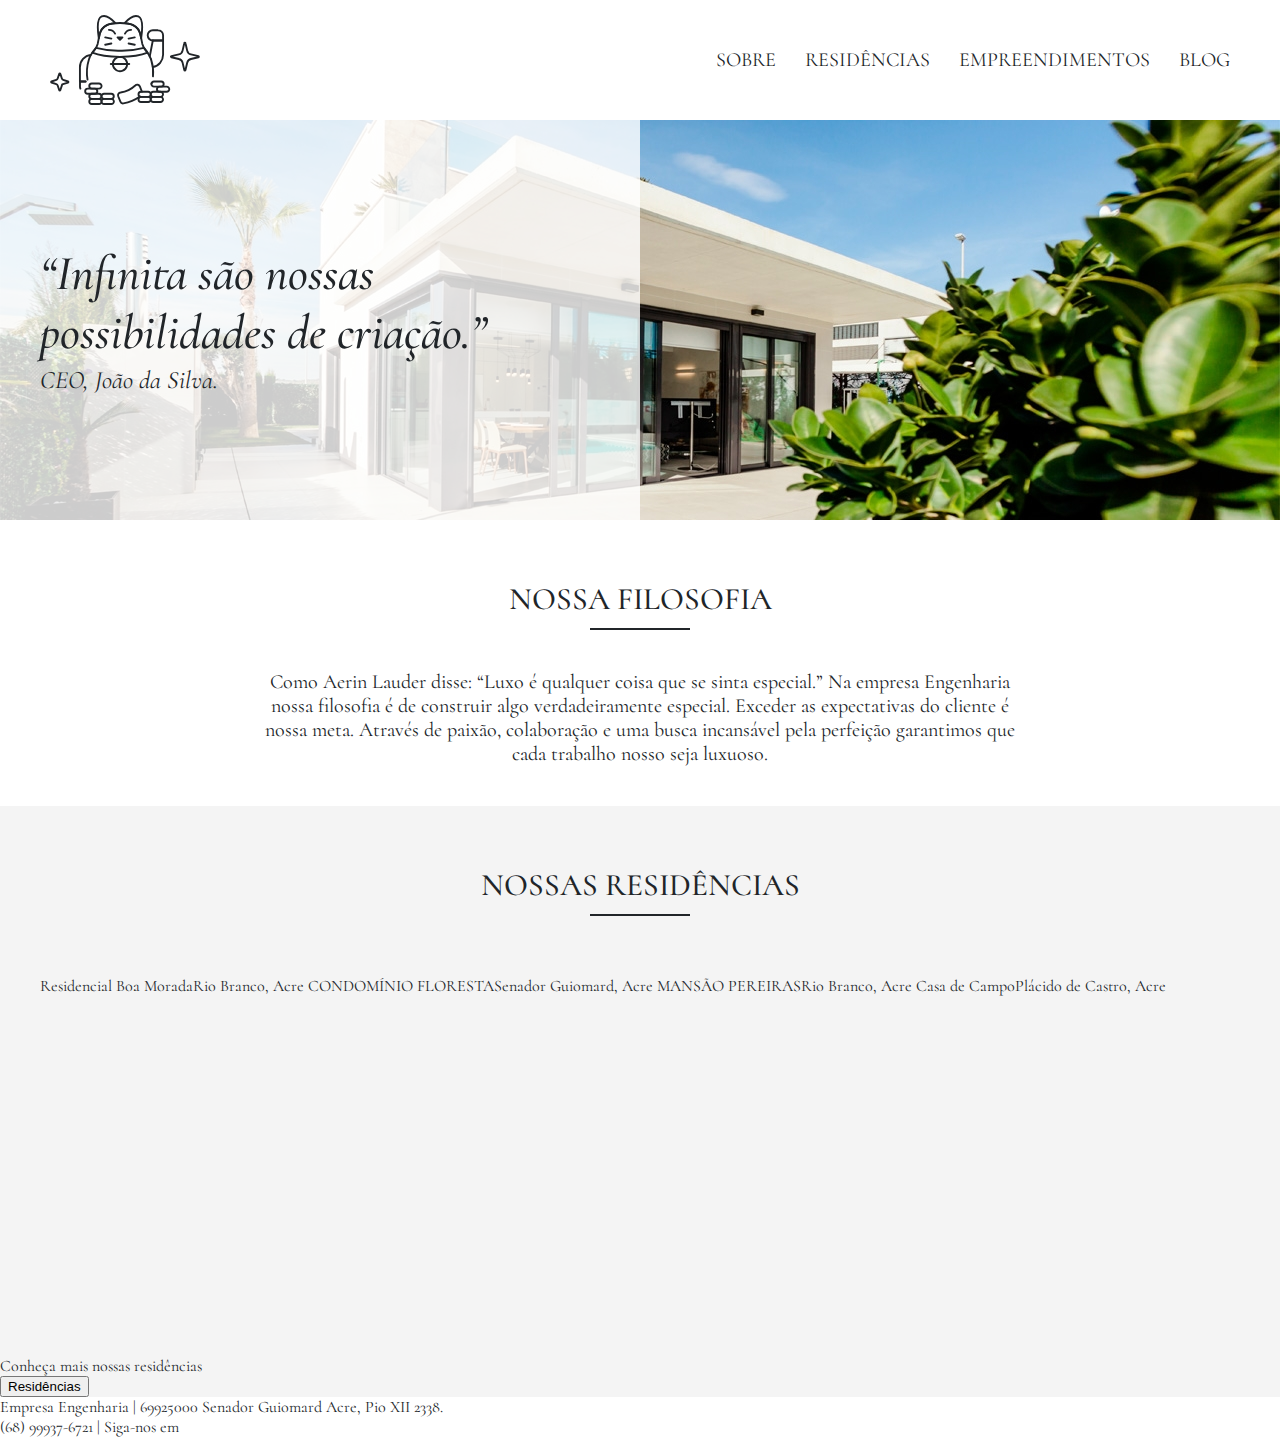
<file: civil/index.html>
<!DOCTYPE html>
<html lang="en">
<head>
    <meta charset="UTF-8">
    <meta name="viewport" content="width=device-width, initial-scale=1.0">
    <meta http-equiv="X-UA-Compatible" content="ie=edge">
    <link rel="stylesheet" href="style.css">
    <title>Engenharia</title>
</head>
<body>
    <header class="header container">
        <img class="logo" src="logo.svg" alt="Logo">
        <nav class="menu">
            <ul>
                <li><a href="#">Sobre</a></li>
                <li><a href="#">Residências</a></li>
                <li><a href="#">Empreendimentos</a></li>
                <li><a href="#">Blog</a></li>
            </ul>
        </nav>
    </header>

    <section class="intro">
        <blockquote class="container intro-quote">
            <p>
                “Infinita são nossas possibilidades de criação.”
            </p>
            <cite>CEO, João da Silva.</cite>
        </blockquote>
    </section>

    <section class="filosofia container">
        <h1 class="titulo">Nossa Filosofia</h1>
        <p>Como Aerin Lauder disse: “Luxo é qualquer coisa que se sinta especial.” Na empresa Engenharia nossa filosofia é de construir algo verdadeiramente especial. Exceder as expectativas do cliente é nossa meta. Através de paixão, colaboração e uma busca incansável pela perfeição garantimos que cada trabalho nosso seja luxuoso.</p>
    </section>

    <section class="residencias">
        <h1 class="titulo">Nossas Residências</h1>
        <div class="container">
            <ul class=" items">
                <li class="item">
                    <div class="residencia-info">
                        <p>Residencial Boa Morada</p>
                        <span>Rio Branco, Acre</span>
                    </div>
                </li>
                <li class="item">
                    <div class="residencia-info">
                        <p>CONDOMÍNIO FLORESTA</p>
                        <span>Senador Guiomard, Acre</span>
                    </div>
                </li>
                <li class="item">
                    <div class="residencia-info">
                        <p>MANSÃO PEREIRAS</p>
                        <span>Rio Branco, Acre</span>
                    </div>
                </li>
                <li class="item">
                    <div class="residencia-info">
                        <p>Casa de Campo</p>
                        <span>Plácido de Castro, Acre</span>
                    </div>
                </li>
            </ul>
        </div>
    
        <p>Conheça mais nossas residências</p>
        <button>Residências</button>
    </section>


    <footer class="footer">
        <p>Empresa Engenharia | 69925000 Senador Guiomard Acre, Pio XII 2338.</p>
        <p>(68) 99937-6721 | Siga-nos em </p>
    </footer>

</body>
</html>
</file>
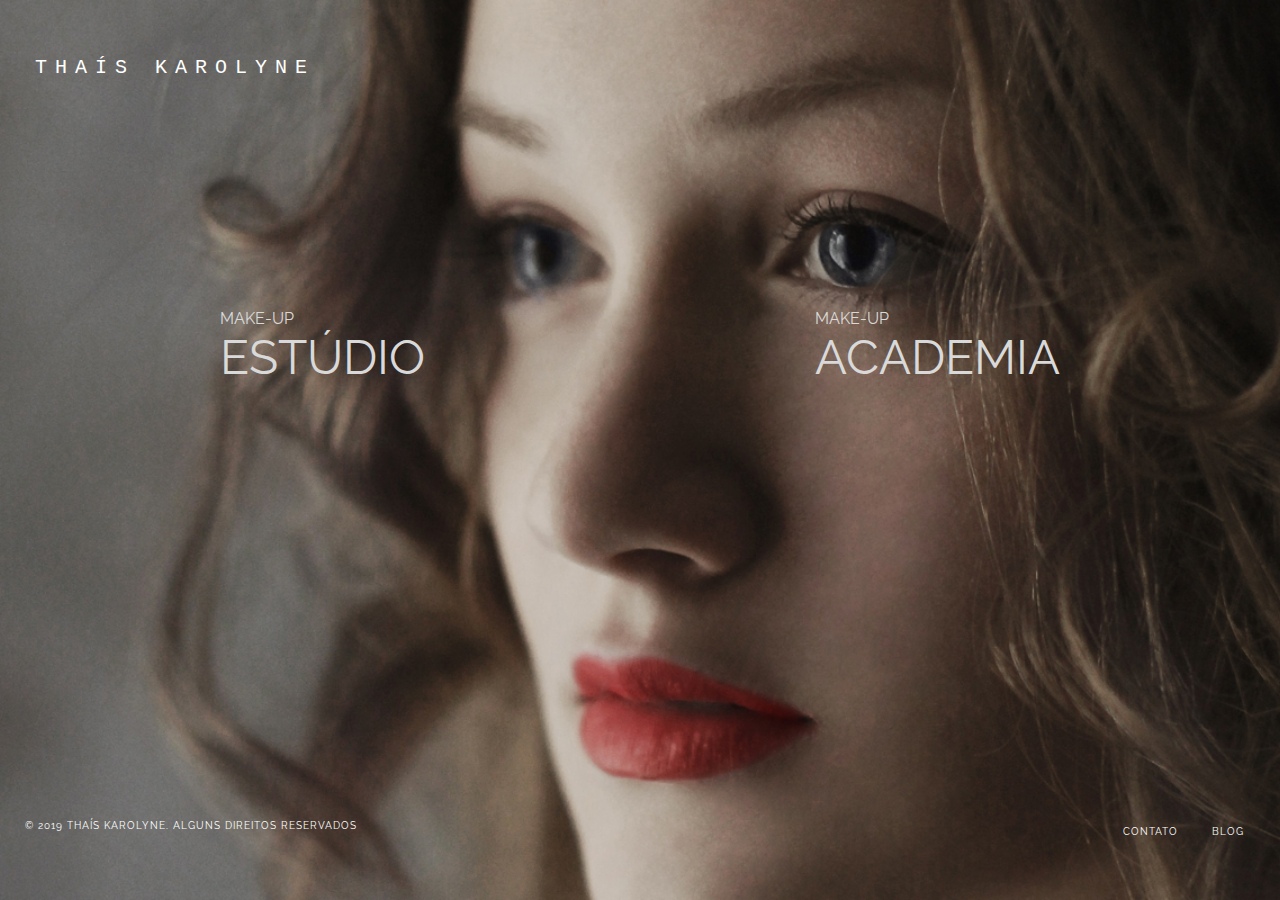
<file: makeup/index.html>
<!DOCTYPE html>
<html lang="en">

<head>
  <meta charset="UTF-8">
  <meta name="viewport" content="width=device-width, initial-scale=1.0">
  <meta http-equiv="X-UA-Compatible" content="ie=edge">
  <link rel="stylesheet" href="css/reset.css">
  <link rel="stylesheet" href="css/style.css">
  <title>Thaís Karolyne | Make-up</title>
</head>

<body class="index-bg">

  <div class="container grid-template">
    <header class="header">
      <p><a href="#">Thaís Karolyne</a></p>
      <span class="header-menu"></span>
    </header>
    <main class="content-index">
      <a class="opcoes" href="estudio.html">Make-up <span>Estúdio</span></a>
      <a class="opcoes" href="academia.html">Make-up <span>Academia</span></a>
    </main>
    <footer class="footer">
      <p>© 2019 Thaís Karolyne. Alguns direitos reservados</p>
      <nav class="menu-inferior">
        <ul>
          <li><a href="contato.html">Contato</a></li>
          <li><a href="blog.html">Blog</a></li>
        </ul>
      </nav>
    </footer>
  </div>

</body>

</html>
</file>
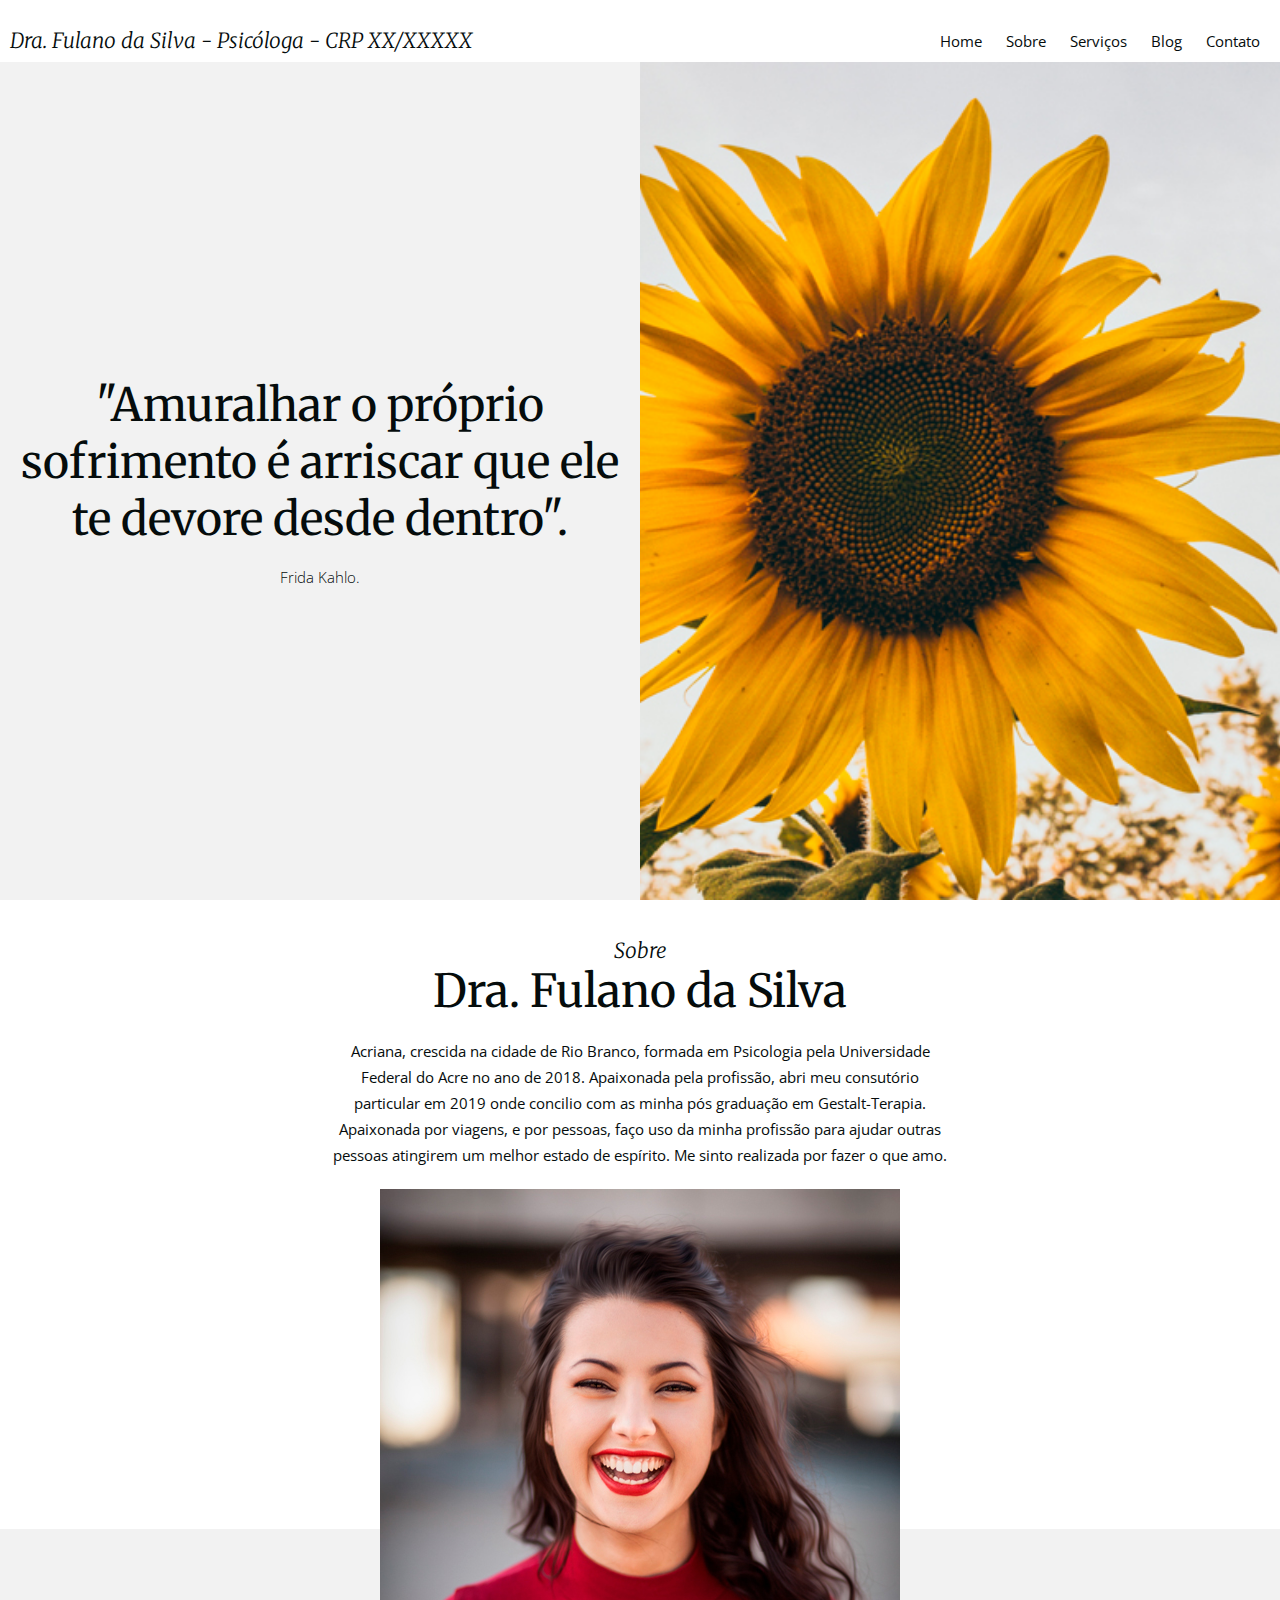
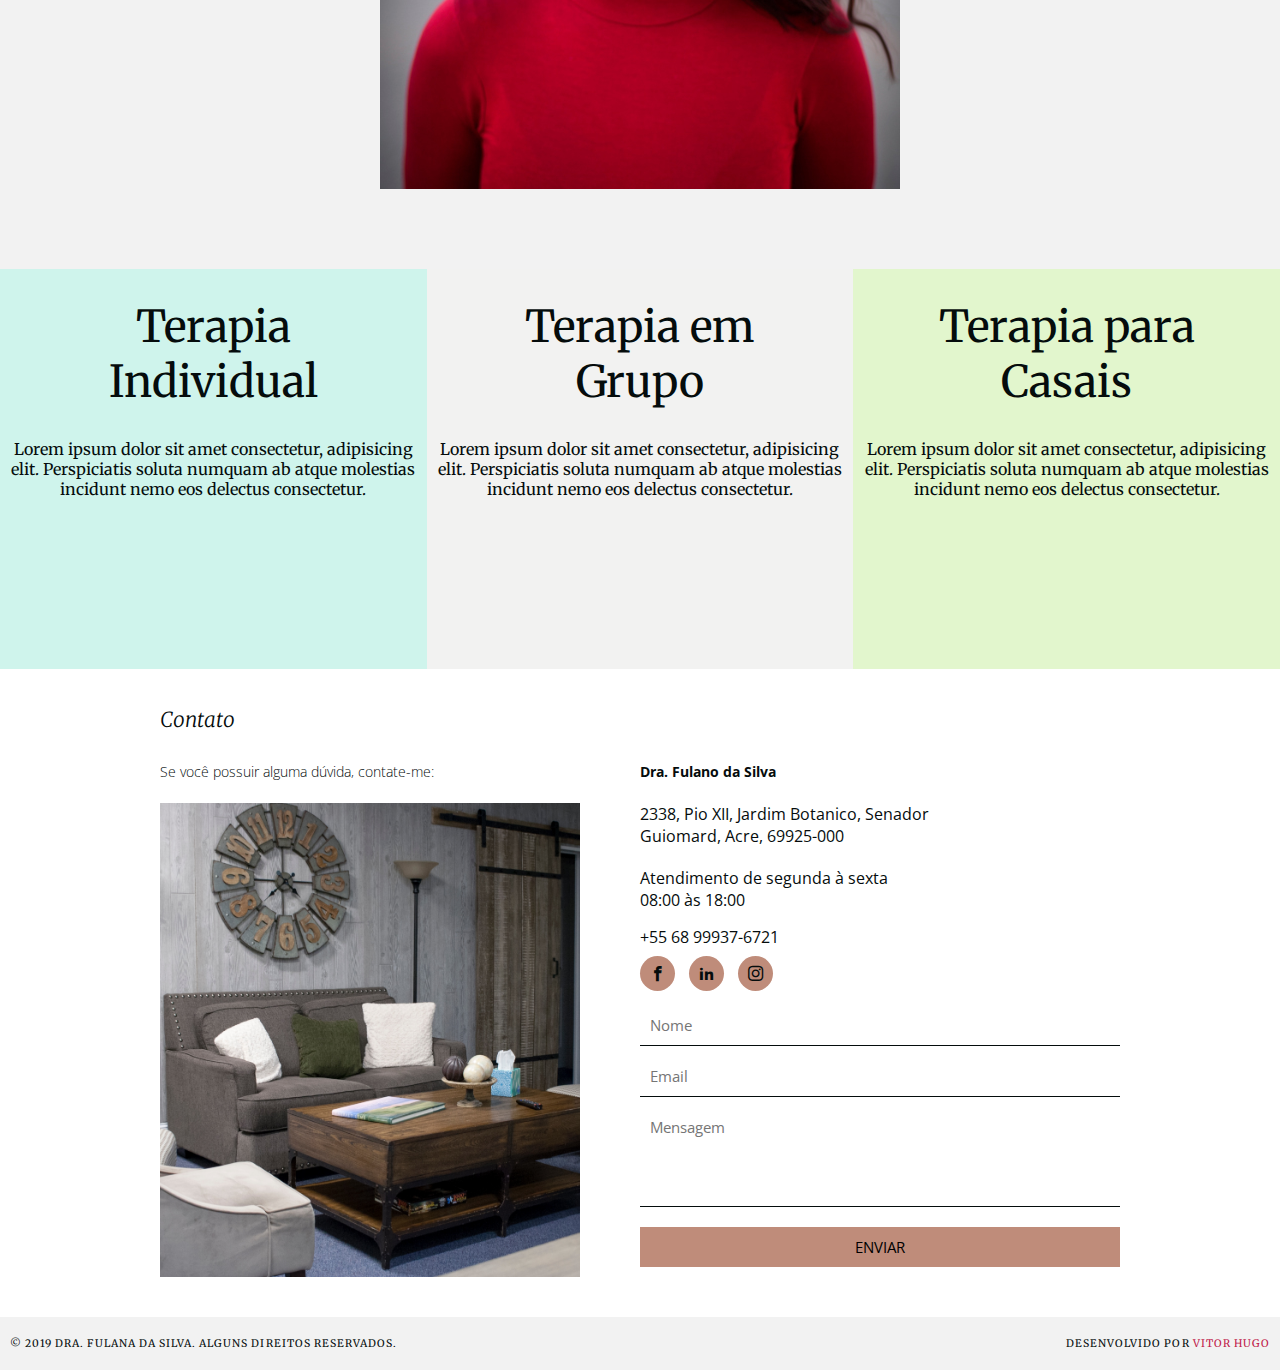
<file: psi/index.html>
<!DOCTYPE html>
<html lang="en">

<head>
    <meta charset="UTF-8">
    <meta name="viewport" content="width=device-width, initial-scale=1.0">
    <meta http-equiv="X-UA-Compatible" content="ie=edge">
    <link rel="stylesheet" href="css/style.css">
    <title>Psicóloga</title>
</head>

<body>
    <header class="header">
        <h1>Dra. Fulano da Silva - Psicóloga - CRP XX/XXXXX</h1>
        <nav class="menu">
            <ul>
                <li><a href="#">Home</a></li>
                <li><a href="#">Sobre</a></li>
                <li><a href="#">Serviços</a></li>
                <li><a href="#">Blog</a></li>
                <li><a href="#">Contato</a></li>
            </ul>
        </nav>
    </header>

    <section class="home">
        <h3>"Amuralhar o próprio sofrimento é arriscar que ele te devore desde dentro".
            <span>Frida Kahlo.</span>
        </h3>
        <div class="home-img">
        </div>
    </section>

    <section class="container">
        <div class="sobre">
            <h4>Sobre</h4>
            <h1>Dra. Fulano da Silva</h1>
            <p>Acriana, crescida na cidade de Rio Branco, formada em Psicologia pela Universidade Federal do Acre no ano de 2018. Apaixonada pela profissão, abri meu consutório particular em 2019 onde concilio com as minha pós graduação em Gestalt-Terapia. Apaixonada por viagens, e por pessoas, faço uso da minha profissão para ajudar outras pessoas atingirem um melhor estado de espírito. Me sinto realizada por fazer o que amo.</p>
            <div>
                <img src="img/sobre.jpg" alt="Profile">
            </div>

        </div>
    </section>

    <section class="servicos">
        <ul>
            <li class="servico">
                <h3>Terapia Individual</h3>
                <p>Lorem ipsum dolor sit amet consectetur, adipisicing elit. Perspiciatis soluta numquam ab atque
                    molestias incidunt nemo eos delectus consectetur.</p>
            </li>
            <li class="servico">
                <h3>Terapia em Grupo</h3>
                <p>Lorem ipsum dolor sit amet consectetur, adipisicing elit. Perspiciatis soluta numquam ab atque
                    molestias incidunt nemo eos delectus consectetur.</p>
            </li>
            <li class="servico">
                <h3>Terapia para Casais</h3>
                <p>Lorem ipsum dolor sit amet consectetur, adipisicing elit. Perspiciatis soluta numquam ab atque
                    molestias incidunt nemo eos delectus consectetur.</p>
            </li>
        </ul>
    </section>

    <section class="container">

        <div class="contato">
            <h3>Contato</h1>
            <div class="contato-descricao">
                <p>Se você possuir alguma dúvida, contate-me:</p>
                <div class="bg-contato" style="background: url('img/sala.jpg') no-repeat center center;
                background-size: cover;">

                </div>
            </div>

            <div class="contato-form">
                <h4>Dra. Fulano da Silva</h4>
                <div class="contato-info">
                    <p>2338, Pio XII, Jardim Botanico, Senador Guiomard, Acre, 69925-000</p>
                    <p>Atendimento de segunda à sexta <span>08:00 às 18:00</span></p>
                    <p>+55 68 99937-6721</p>
                    <ul class="redes">
                        <li>
                            <a class="icon-facebook" target="_blank" href="https://www.facebook.com"></a>
                        </li>
                        <li>
                            <a class="icon-linkedin" target="_blank" href="https://www.linkedin.com"></a>
                        </li>
                        <li>
                            <a class="icon-instagram" target="_blank" href="https://www.instagram.com"></a>
                        </li>
                    </ul>
                    <form action="" class="formulario">
                        <input type="text" name="nome" id="nome" placeholder="Nome">
                        <input type="email" name="email" id="email" placeholder="Email">
                        <textarea name="mensagem" id="mensagem" placeholder="Mensagem"></textarea>
                        <input class="btn" type="submit" value="Enviar">
                    </form>
                </div>
            </div>
        </div>
    </section>

    <footer class="footer">
        <p>© 2019 Dra. Fulana da Silva. ALGUNS DIREITOS RESERVADOS.<span>Desenvolvido por <a href="http://www.whoisvitor.com" target="_blank">Vitor Hugo</a></span> </p>
    </footer>
</body>

</html>
</file>
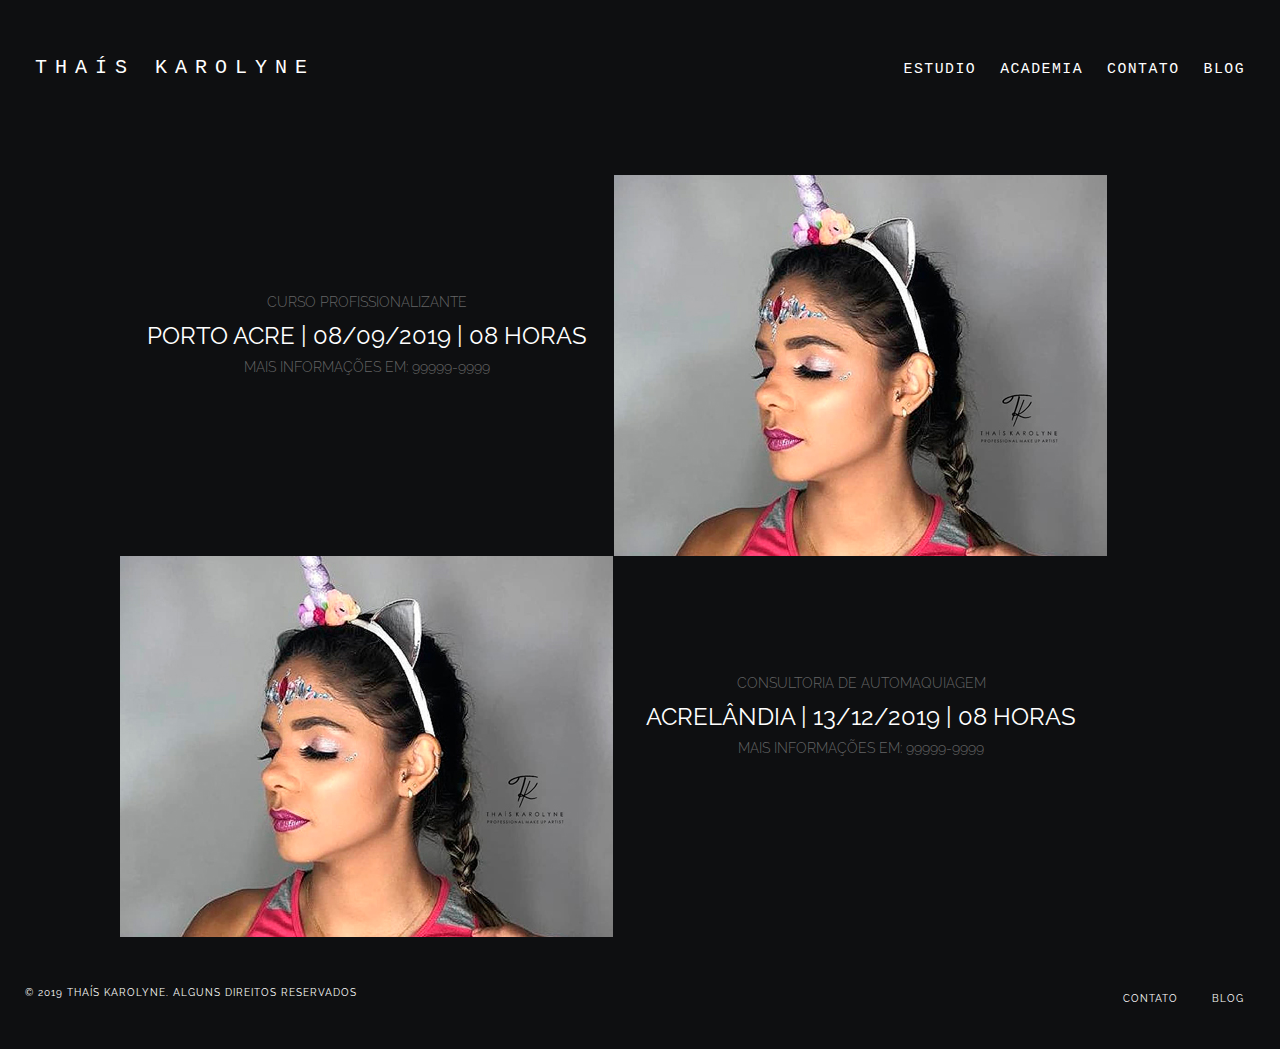
<file: makeup/academia.html>
<!DOCTYPE html>
<html lang="en">

<head>
  <meta charset="UTF-8">
  <meta name="viewport" content="width=device-width, initial-scale=1.0">
  <meta http-equiv="X-UA-Compatible" content="ie=edge">
  <link rel="stylesheet" href="css/reset.css">
  <link rel="stylesheet" href="css/style.css">
  <link rel="stylesheet" href="css/academia.css">
  <title>Thaís Karolyne | Make-up</title>
</head>

<body class="index-bg">

  <div class="container grid-template academia-bg">
    <header class="header">
      <p><a href="index.html">Thaís Karolyne</a></p>
      <nav class="header-menu">
          <ul>
            <li><a href="estudio.html">Estudio</a></li>
            <li><a href="academia.html">Academia</a></li>
            <li><a href="contato.html">Contato</a></li>
            <li><a href="blog.html">Blog</a></li>
          </ul>
        </nav>
    </header>
    <main class="content academia">
      <div class="item-academia">
        <div class="area1 info-curso">
          <span>Curso profissionalizante</span>
          <p>Porto Acre | 08/09/2019 | 08 horas</p>
          <span>Mais informações em: 99999-9999</span>
        </div>
        <div class="area2">
          <img src="img/acrelandia.jpg" alt="Curso Acrelandia">
        </div>
        
      </div>
      <div class="item-academia">
        <div class="area2 info-curso">
            <span>Consultoria de automaquiagem</span>
            <p>Acrelândia | 13/12/2019 | 08 horas </p>
            <span>Mais informações em: 99999-9999</span>
        </div>
        <div class="area1">
          <img src="img/acrelandia.jpg" alt="Curso Acrelandia">
        </div>
      </div>
    </main>
    <footer class="footer">
      <p>© 2019 Thaís Karolyne. Alguns direitos reservados</p>
      <nav class="menu-inferior">
        <ul>
          <li><a href="contato.html">Contato</a></li>
          <li><a href="#">Blog</a></li>
        </ul>
      </nav>
    </footer>
  </div>

</body>

</html>
</file>
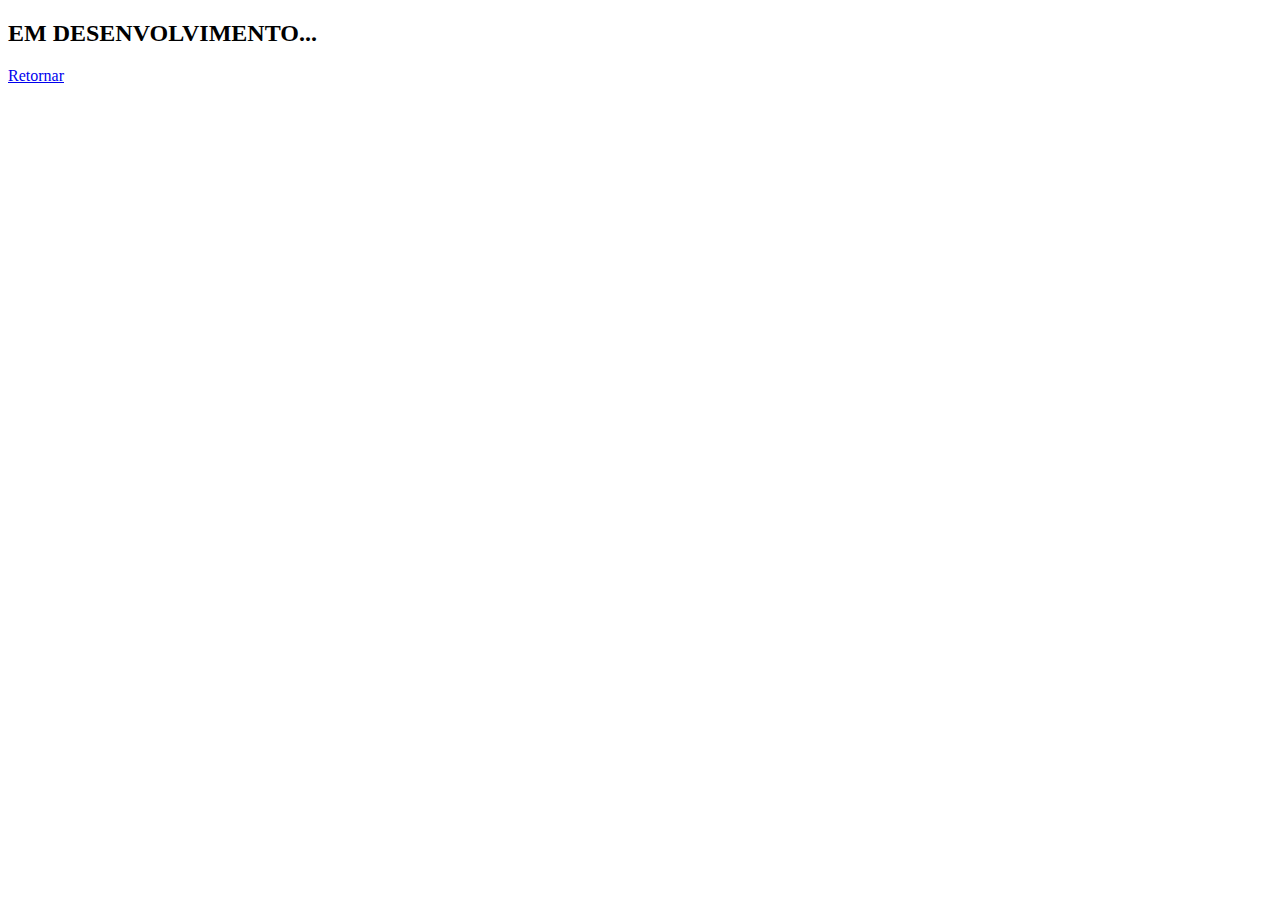
<file: makeup/blog.html>
<!DOCTYPE html>
<html lang="en">
<head>
  <meta charset="UTF-8">
  <meta name="viewport" content="width=device-width, initial-scale=1.0">
  <meta http-equiv="X-UA-Compatible" content="ie=edge">
  <title>Thais Karolyne | Blog</title>
</head>
<body>
  <h2>EM DESENVOLVIMENTO...</h2>
  <a href="index.html">Retornar</a>
</body>
</html>
</file>
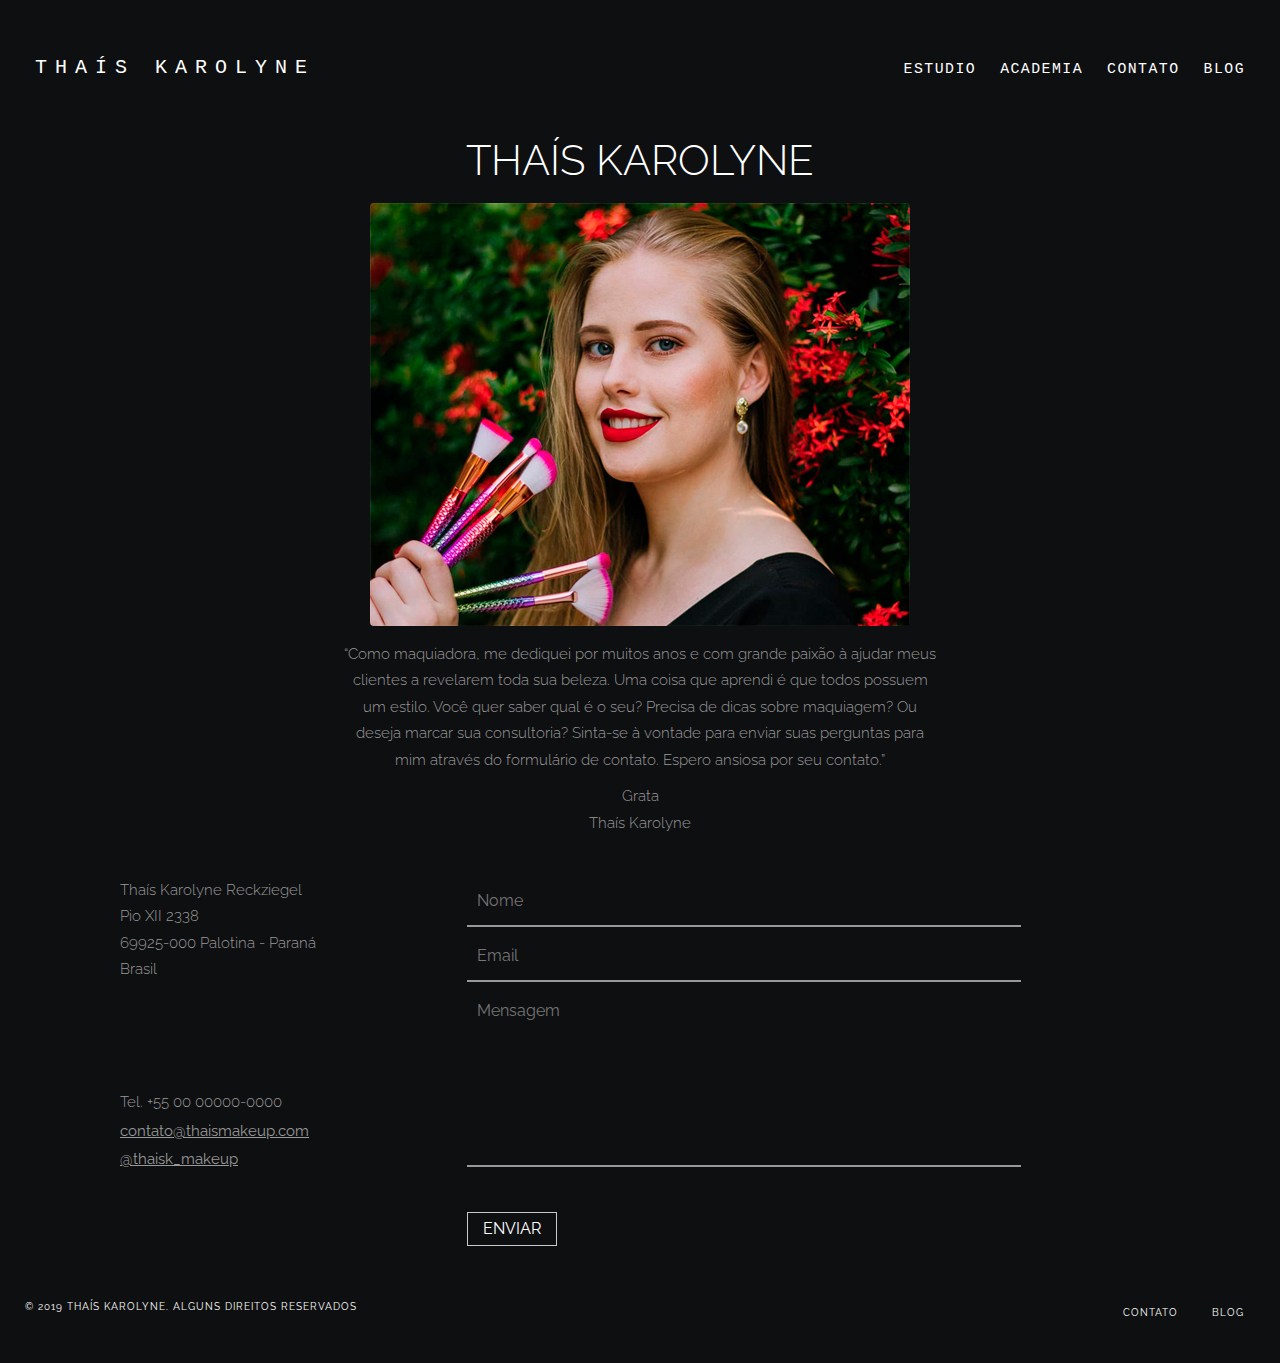
<file: makeup/contato.html>
<!DOCTYPE html>
<html lang="en">

<head>
  <meta charset="UTF-8">
  <meta name="viewport" content="width=device-width, initial-scale=1.0">
  <meta http-equiv="X-UA-Compatible" content="ie=edge">
  <link rel="stylesheet" href="css/reset.css">
  <link rel="stylesheet" href="css/style.css">
  <link rel="stylesheet" href="css/contato.css">
  <title>Thaís Karolyne | Contato</title>
</head>

<body>

  <div class="container grid-template contato-bg">
    <header class="header">
      <p><a href="index.html">Thaís Karolyne</a></p>
      <nav class="header-menu">
        <ul>
          <li><a href="estudio.html">Estudio</a></li>
            <li><a href="academia.html">Academia</a></li>
            <li><a href="contato.html">Contato</a></li>
            <li><a href="blog.html">Blog</a></li>
        </ul>
      </nav>
    </header>


    <main class="content">
      <div class="grid-template-contato">
        <p class="contato-titulo">Thaís Karolyne</p>
        <img class="contato-imagem" src="img/contato.jpg" alt="Thaís Karolyne">
        <div class="depoimento">
          <p>&ldquo;Como maquiadora, me dediquei por muitos anos e com grande paixão à ajudar meus clientes a revelarem toda sua beleza. Uma coisa que aprendi é que todos possuem um estilo. Você quer saber qual é o seu? Precisa de dicas sobre maquiagem? Ou deseja marcar sua consultoria? Sinta-se à vontade para enviar suas perguntas para mim através do formulário de contato. Espero ansiosa por seu contato.&rdquo;</p>
          <p>Grata<span>Thaís Karolyne</span></p>
        </div>

        <div class="info">
          <div class="endereco">
            <p>Thaís Karolyne Reckziegel</p>
            <p>Pio XII 2338</p>
            <p>69925-000 Palotina - Paraná</p>
            <p>Brasil</p>
          </div>
          <div class="contato-info">
            <p>Tel. +55 00 00000-0000</p>
            <p><a href="#">contato@thaismakeup.com</a></p>
            <p><a href="https://www.instagram.com/thaisk_makeup/" target="_blank">@thaisk_makeup</a></p>
          </div>
  
          <form class="contato-form">
            <input type="text" name="nome" id="nome" placeholder="Nome">
            <input type="email" name="email" id="email" placeholder="Email">
            <textarea name="mensagem" id="mensagem" placeholder="Mensagem" ></textarea>
            <input class="btn" type="submit" value="Enviar">
          </form>
        </div>
        
      </div>

    </main>
    <footer class="footer">
      <p>© 2019 Thaís Karolyne. Alguns direitos reservados</p>
      <nav class="menu-inferior">
        <ul>
          <li><a href="contato.html">Contato</a></li>
          <li><a href="blog.html">Blog</a></li>
        </ul>
      </nav>
    </footer>
  </div>
</body>

</html>
</file>
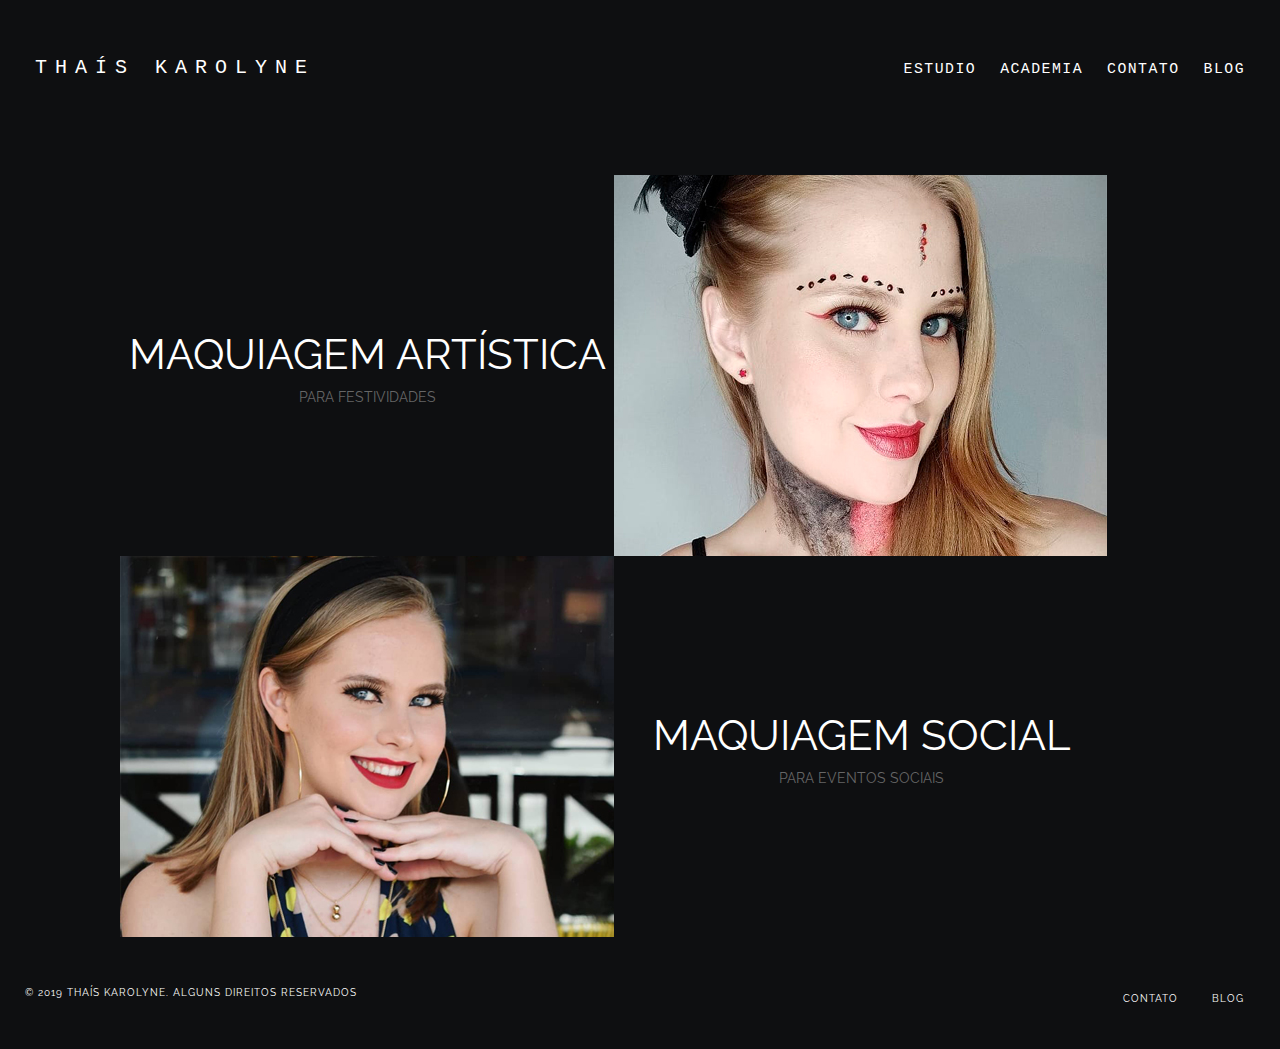
<file: makeup/estudio.html>
<!DOCTYPE html>
<html lang="en">

<head>
  <meta charset="UTF-8">
  <meta name="viewport" content="width=device-width, initial-scale=1.0">
  <meta http-equiv="X-UA-Compatible" content="ie=edge">
  <link rel="stylesheet" href="css/reset.css">
  <link rel="stylesheet" href="css/style.css">
  <link rel="stylesheet" href="css/estudio.css">
  <title>Thaís Karolyne | Make-up</title>
</head>

<body class="index-bg">

  <div class="container grid-template estudio-bg">
    <header class="header">
      <p><a href="index.html">Thaís Karolyne</a></p>
      <nav class="header-menu">
          <ul>
            <li><a href="estudio.html">Estudio</a></li>
            <li><a href="academia.html">Academia</a></li>
            <li><a href="contato.html">Contato</a></li>
            <li><a href="blog.html">Blog</a></li>
          </ul>
        </nav>
    </header>
    <main class="content estudio">
      <div class="item-estudio">
        <p class="area1"> Maquiagem artística<span>Para festividades</span></p>
        <div class="area2">
          <img src="img/artistica.jpg" alt="Maquiagem artística">
        </div>
      </div>
      <div class="item-estudio">
        <p class="area2"> Maquiagem social<span>Para eventos sociais</span></p>
        <div class="area1">
          <img src="img/social.jpg" alt="Maquiagem social">
        </div>
      </div>
    </main>
    <footer class="footer">
      <p>© 2019 Thaís Karolyne. Alguns direitos reservados</p>
      <nav class="menu-inferior">
        <ul>
          <li><a href="contato.html">Contato</a></li>
          <li><a href="#">Blog</a></li>
        </ul>
      </nav>
    </footer>
  </div>

</body>

</html>
</file>
<file: makeup/css/style.css>
@import url("https://fonts.googleapis.com/css?family=Raleway:200,300,400&display=swap");

body {
  color: #fff;
  font-weight: 300;
  font-family: "Raleway", Arial, Helvetica, sans-serif;
}

a:focus {
  outline: none;
}

.index-bg {
  background: url("../img/bg.jpg") no-repeat center center fixed;
  background-size: cover;
}

* {
  box-sizing: border-box;
}

.container {
  display: grid;
}

.grid-template {
  grid-template: "header header header"15vh ". content ."minmax(75vh, auto) "footer footer footer"minmax(8vh,
      auto) / minmax(auto, 120px) auto minmax(auto, 120px);
}

/* Header */
.header {
  grid-area: header;
  align-content: center;
}

.header p a {
  font-family: "Courier New", Courier, monospace;
  padding: 10px;
  font-size: 1.25em;
  text-transform: uppercase;
  color: #fff;
  line-height: 2;
  letter-spacing: 0.4em;
}

.header p a:hover {
  background-repeat: no-repeat;
  background-image: linear-gradient(to right, #c9c9c9 100%, #c9c9c9 100%),
    linear-gradient(to bottom, #c9c9c9 100%, #c9c9c9 100%),
    linear-gradient(to right, #c9c9c9 100%, #c9c9c9 100%),
    linear-gradient(to bottom, #c9c9c9 100%, #c9c9c9 100%);
  background-size: 100% 1px, 1px 100%, 100% 1px, 1px 100%;
  background-position: 0 0, 100% 0, 100% 100%, 0 100%;
  animation: bg-menu-inferior 1.25s cubic-bezier(0.19, 1, 0.22, 1) 1;
}

.header-menu {
  align-self: center;
}

.header-menu ul li {
  display: inline-block;
}

.header-menu ul li a {
  font-family: "Courier New", Courier, monospace;
  padding: 10px;
  font-size: 0.925rem;
  letter-spacing: 0.1em;
  text-transform: uppercase;
  color: #fff;
}

.header-menu ul li a:hover {
  color: #ccc;
}

/* Footer */

.footer {
  grid-area: footer;
}

.footer p,
.menu-inferior ul li a {
  font-size: 0.625em;
  text-transform: uppercase;
  letter-spacing: 0.1em;
  color: #fff;
}

.menu-inferior ul li {
  display: inline-block;
  margin-left: 10px;
}

.menu-inferior ul li+li {
  margin-right: 1px;
}

.menu-inferior li a {
  padding: 10px;
}

.menu-inferior li a:hover {
  cursor: pointer;
  background-repeat: no-repeat;
  background-image: linear-gradient(to right, #c9c9c9 100%, #c9c9c9 100%),
    linear-gradient(to bottom, #c9c9c9 100%, #c9c9c9 100%),
    linear-gradient(to right, #c9c9c9 100%, #c9c9c9 100%),
    linear-gradient(to bottom, #c9c9c9 100%, #c9c9c9 100%);
  background-size: 100% 1px, 1px 100%, 100% 1px, 1px 100%;
  background-position: 0 0, 100% 0, 100% 100%, 0 100%;
  animation: bg-menu-inferior 1.25s cubic-bezier(0.19, 1, 0.22, 1) 1;
}

/* Header e Footer */
.header,
.footer {
  display: flex;
  flex-wrap: wrap;
  padding: 10px 25px;
  justify-content: space-between;
}

/* Content */
.content {
  grid-area: content;
  display: grid;
}

.content-index {
  grid-area: content;
  display: flex;
  flex-wrap: wrap;
  justify-content: space-between;
}

.opcoes {
  margin: 70px 0;
  padding: 100px;
  height: 50vh;
  font-size: 1em;
  text-transform: uppercase;
  font-family: "Raleway", Arial, Helvetica, sans-serif;
  line-height: 1.75;
  color: #d9d9d9;
}

.opcoes span {
  display: block;
  font-size: 3rem;
  line-height: 1;
}

.opcoes:hover {
  cursor: pointer;
  background-repeat: no-repeat;
  background-image: linear-gradient(to right, #c9c9c9 100%, #c9c9c9 100%),
    linear-gradient(to bottom, #c9c9c9 100%, #c9c9c9 100%),
    linear-gradient(to right, #c9c9c9 100%, #c9c9c9 100%),
    linear-gradient(to bottom, #c9c9c9 100%, #c9c9c9 100%);
  background-size: 100% 3px, 3px 100%, 100% 3px, 3px 100%;
  background-position: 0 0, 100% 0, 100% 100%, 0 100%;
  animation: bg 1.25s cubic-bezier(0.19, 1, 0.22, 1) 1;
}

/* Animação para linhas das opções principais */
@keyframes bg {
  0% {
    background-size: 0 3px, 3px 0, 0 3px, 3px 0;
  }

  25% {
    background-size: 100% 3px, 3px 0, 0 3px, 3px 0;
  }

  50% {
    background-size: 100% 3px, 3px 100%, 0 3px, 3px 0;
  }

  75% {
    background-size: 100% 3px, 3px 100%, 100% 3px, 3px 0;
  }

  100% {
    background-size: 100% 3px, 3px 100%, 100% 3px, 3px 100%;
  }
}

/* Animações para as opções do menu inferior */

@keyframes bg-menu-inferior {
  0% {
    background-size: 0 1px, 1px 0, 0 1px, 1px 0;
  }

  25% {
    background-size: 100% 1px, 1px 0, 0 1px, 1px 0;
  }

  50% {
    background-size: 100% 1px, 1px 100%, 0 1px, 1px 0;
  }

  75% {
    background-size: 100% 1px, 1px 100%, 100% 1px, 1px 0;
  }

  100% {
    background-size: 100% 1px, 1px 100%, 100% 1px, 1px 100%;
  }
}
</file>
<file: psi/css/style.css>
@import url("https://fonts.googleapis.com/css?family=Merriweather:300i,400|Open+Sans:300,400&display=swap");

@font-face {
  font-family: "icomoon";
  src: url("./fonts/icomoon.eot?pc4rvd");
  src: url("./fonts/icomoon.eot?pc4rvd#iefix") format("embedded-opentype"),
    url("./fonts/icomoon.ttf?pc4rvd") format("truetype"),
    url("./fonts/icomoon.woff?pc4rvd") format("woff"),
    url("./fonts/icomoon.svg?pc4rvd#icomoon") format("svg");
  font-weight: normal;
  font-style: normal;
  font-display: block;
}

[class^="icon-"],
[class*=" icon-"] {
  /* use !important to prevent issues with browser extensions that change fonts */
  font-family: "icomoon" !important;
  speak: none;
  font-style: normal;
  font-weight: normal;
  font-variant: normal;
  text-transform: none;
  line-height: 1;

  /* Better Font Rendering =========== */
  -webkit-font-smoothing: antialiased;
  -moz-osx-font-smoothing: grayscale;
}

.icon-linkedin:before {
  content: "\e900";
}
.icon-facebook:before {
  content: "\e901";
}
.icon-instagram:before {
  content: "\e902";
}

/* Reset some general styles */
body,
p,
h1,
h2,
h3,
h4,
ul,
li {
  margin: 0px;
  padding: 0px;
}

a {
  text-decoration: none;
}

li {
  list-style: none;
}

* {
  box-sizing: border-box;
}

img {
  display: block;
  max-width: 100%;
}

body {
  font-family: "Merriweather", "Times New Roman", Times, serif;
  color: #050c0c;
}

.container {
  max-width: 960px;
  margin: 0 auto;
}

.header {
  padding: 10px;
  height: 62px;
  display: flex;
  justify-content: space-between;
  align-items: flex-end;
}

.header h1 {
  font-weight: 300;
  font-style: italic;
  font-size: 1.3rem;
  line-height: 1.4rem;
}

.menu li {
  display: inline-block;
  font-family: "Open Sans", Arial, Helvetica, sans-serif;
}

.menu li:last-child {
  padding-right: 0px;
}

.menu li a {
  font-size: 0.95rem;
  padding: 10px;
  color: #050c0c;
}

.home {
  display: grid;
  background: #f2f2f2;
  grid-template: "conteudo imagem"/ 1fr 1fr;
}

.home-img {
  height: calc(100vh - 62px);
  background: url("../img/home.jpg") no-repeat center center;
  background-size: cover;
}

.home h3 {
  font-size: 2.85rem;
  text-align: center;
  font-weight: 400;
  justify-self: center;
  align-self: center;
  text-align: center;
  margin: 0px 20px;
}

.home h3 span {
  display: block;
  margin-top: 20px;
  font-size: 0.95rem;
  font-weight: 300;
  font-family: "Open Sans", Arial, Helvetica, sans-serif;
}

.sobre {
  margin: 40px 0;
  display: flex;
  flex-direction: column;
}

.sobre h4 {
  text-align: center;
  font-weight: 300;
  font-style: italic;
  font-size: 1.3rem;
  line-height: 1.4rem;
}

.sobre h1 {
  text-align: center;
  font-weight: 400;
  font-size: 2.85rem;
  margin-bottom: 20px;
}

.sobre p {
  margin: 0 auto;
  text-align: center;
  max-width: 620px;
  font-family: "Open Sans", Arial, Helvetica, sans-serif;
  line-height: 1.7;
  font-size: 0.95rem;
  margin-bottom: 20px;
}

.sobre div {
  height: calc(600px / 2);
}

.sobre img {
  margin: 0 auto;
}

.servicos {
  padding-top: 340px;
  background: #f2f2f2;
}

.servicos ul {
  display: grid;
  grid-template-columns: 1fr 1fr 1fr;
}

.servico {
  height: 400px;
  display: flex;
  flex-direction: column;
}

.servico h3 {
  padding-top: 30px;
  text-align: center;
  font-weight: 400;
  max-width: 300px;
  margin: 0 auto;
  font-size: 2.75rem;
  margin-bottom: 20px;
}

.servico:nth-child(3n + 1) {
  background: #cff4ec;
}

.servico:nth-child(3n + 2) {
  background: #f2f2f1;
}

.servico:nth-child(3n) {
  background: #e2f6cd;
}

.servico p {
  text-align: center;
  padding: 10px;
  margin: 0 auto;
}

.contato {
  margin: 40px 0;
  display: grid;
  grid-template: "titulo ." "descricao formulario"/ 1fr 1fr;
}

.contato h3 {
  grid-area: titulo;
  font-weight: 300;
  font-style: italic;
  font-size: 1.3rem;
  line-height: 1.4rem;
  margin-bottom: 30px;
}

.contato-descricao {
  grid-area: descricao;
  display: grid;
  grid-template-rows: auto 1fr;
  margin-right: 60px;
}

.contato-descricao p {
  font-weight: 300;
  font-size: 0.9rem;
  line-height: 1.4rem;
  margin-bottom: 20px;
  font-family: "Open Sans", Arial, Helvetica, sans-serif;
}

.contato-form {
  grid-area: formulario;
  font-family: "Open Sans", Arial, Helvetica, sans-serif;
}

.contato-form h4 {
  font-size: 0.9rem;
  line-height: 1.4rem;
  margin-bottom: 20px;
}

.contato-info p {
  max-width: 300px;
  margin-bottom: 20px;
}

.contato-info span {
  display: block;
}

.contato-info p + p {
  margin-bottom: 15px;
}

.redes {
  margin-bottom: 20px;
}

.redes li {
  display: inline-block;
  margin-right: 10px;
}

.redes li a {
  padding: 10px;
  color: #050c0c;
  font-size: 0.95rem;
  border-radius: 50%;
  background: #bf8c7a;
  transition: all ease-in-out 0.2s;
}

.redes li a:hover {
  background: #8c4c35;
  color: #f2f2f2;
}

.formulario input,
.formulario textarea {
  display: block;
  width: 100%;
  border: none;
  font-size: 0.95rem;
  border-bottom: 1px solid #050c0c;
  padding: 10px;
  margin-bottom: 10px;
  font-family: "Open Sans", Arial, Helvetica, sans-serif;
}

.formulario textarea {
  height: 100px;
  resize: none;
}

.formulario input:focus,
.formulario textarea:focus {
  outline: none;
}

input.btn {
  margin-top: 20px;
  background: #bf8c7a;
  cursor: pointer;
  text-transform: uppercase;
  border: none;
  transition: all ease-in-out 0.2s;
}

input.btn:hover {
  background: #8c4c35;
  color: #f2f2f2;
}

.footer {
  padding: 20px 10px;
  background: #f2f2f2;
}

.footer p {
  display: flex;
  justify-content: space-between;
  font-size: 0.65rem;
  text-transform: uppercase;
  letter-spacing: 0.1em;
}

.footer a {
  padding: 10px 0;
  color: #bf204a;
}

.footer a:hover {
  color: #8c4c35;
  text-decoration: underline;
}
</file>
<file: makeup/css/academia.css>
.academia-bg {
  background: #0e0f11;
}

.academia {
  margin: 40px 0;
}

.item-academia {
  display: grid;
  grid-template: "area1 area2"381px / 494px 494px;
}

.area1 {
  grid-area: area1;
}

.area2 {
  grid-area: area2;
}

.info-curso {
  align-self: center;
  margin-bottom: 60px;
}

.info-curso p {
  align-self: center;
  text-align: center;
  color: #fff;
  text-transform: uppercase;
  font-size: 1.5rem;
  line-height: 1.8;
}

.info-curso span {
  display: block;
  text-align: center;
  color: #666;
  text-transform: uppercase;
  font-size: .875rem;
  line-height: 1.56;
}
</file>
<file: makeup/css/contato.css>
.contato-bg {
  background: #0e0f11;
}

.grid-template-contato {
  display: grid;
  grid-template: "contato-titulo"
    "contato-imagem"
    "depoimento"
    "info"/ 1fr;
  justify-content: center;
}

.contato-titulo {
  grid-area: contato-titulo;
  font-size: 2.625em;
  text-transform: uppercase;
  font-weight: 300;
  text-align: center;
  line-height: 1.25;
}

.contato-imagem {
  grid-area: contato-imagem;
  margin: 15px 0;
  justify-self: center;
  border-radius: 4px;
}

.depoimento {
  grid-area: depoimento;
  justify-self: center;
}

.depoimento p {
  font-size: .95rem;
  font-weight: 300;
  text-align: center;
  line-height: 1.75;
  max-width: 600px;
  color: #999;
}

.depoimento p+p {
  margin-top: 10px;
}

.depoimento span {
  display: block;
}

.info {
  margin: 40px 0;
  grid-area: info;
  display: grid;
  grid-template: "endereco contato-form"
    "contato-info contato-form"/ 1fr 2fr;
}

.endereco {
  grid-area: endereco;
  margin-bottom: 30px;
}

.endereco p,
.contato-info p {
  font-size: .95rem;
  font-weight: 300;
  line-height: 1.75;
  color: #999;
}

.contato-info {
  grid-area: contato-info;
  align-self: start;
}

.contato-info p {
  margin-bottom: 2px;
}

.contato-info a {
  color: #999;
  padding: 10px 0;
  text-decoration: underline;
  transition: .1s ease-in-out;
}

.contato-info a:hover {
  text-decoration: none;
}

.contato-form {
  grid-area: contato-form;
  display: grid;
}

.contato-form input:focus,
.contato-form textarea:focus {
  outline: none;
}

.contato-form input,
.contato-form textarea {
  font-family: "Raleway", Arial, Helvetica, sans-serif;
  background: transparent;
  color: #fff;
  border: none;
  padding: 10px;
  font-size: 1rem;
  line-height: 1.75;
  border-bottom: 2px solid #999;
  max-width: 80%;
  margin-bottom: 5px;
}

.contato-form textarea {
  resize: none;
  height: 20vh;
}

input.btn {
  cursor: pointer;
  display: inline-block;
  width: 90px;
  margin-top: 40px;
  padding: 2px 2px;
  font-size: 1rem;
  font-weight: 400;
  border: 1px solid #C9C9C9;
  text-transform: uppercase;
  transition: .1s ease-in-out;
}

.btn:hover {
  background: #C9C9C9;
  color: #000;
}
</file>
<file: makeup/css/estudio.css>
.estudio-bg {
  background: #0e0f11;
}

.estudio {
  margin: 40px 0;
}

.item-estudio {
  display: grid;
  grid-template: "area1 area2"381px / 494px 494px;
}

.item-estudio p span {
  display: block;
  text-align: center;
  color: #666;
  text-transform: uppercase;
  font-size: .875rem;
  line-height: 1.56;
}

.item-estudio p {
  align-self: center;
  text-align: center;
  color: #fff;
  text-transform: uppercase;
  font-size: 2.625em;
  line-height: 1.56;
}

.area1 {
  grid-area: area1;
}

.area2 {
  grid-area: area2;
}
</file>
<file: civil/style.css>
@import url('https://fonts.googleapis.com/css?family=Cormorant:400,500,500i&display=swap');

/* Reset some general styles */
body,
p,
h1,
h2,
h3,
h4,
ul,
li {
    margin: 0px;
    padding: 0px;
}

ul {
    display: block;
    list-style-type: disc;
    margin-block-start: 0;
    margin-block-end: 0;
    margin-inline-start: 0px;
    margin-inline-end: 0px;
    padding-inline-start: 0;
}

blockquote {
    display: block;
    margin-block-start: 0;
    margin-block-end: 0;
    margin-inline-start: 0;
    margin-inline-end: 0;
}

a {
    text-decoration: none;
}

li {
    list-style: none;
}

* {
    box-sizing: border-box;
}

img {
    display: block;
    max-width: 100%;
}

body {
    font-family: 'Cormorant', serif;
    font-weight: 400;
    color: #212529;
}

a {
    color: #212529;
}

.container {
    width: 1200px;
    margin: 0 auto;
}

.titulo {
    font-size: 1.953rem;
    font-weight: 500;
    text-transform: uppercase;
    text-align: center;
}

.titulo::after {
    content: "";
    display: block;
    width: 100px;
    height: 2px;
    background: #212529;
    margin: 10px auto 0;
}

/* Header */

.header {
    height: 120px;
    display: flex;
    justify-content: space-between;
    align-items: center;
}

.logo,
.menu {
    padding: 15px 0px;
}

.menu li {
    display: inline-block;
    font-size: 1.25rem;
    text-transform: uppercase;
}

.menu li+li {
    margin-left: 5px;
}

.menu li a {
    padding: 10px;
}

/* Intro */
.intro {
    /* height: calc(100vh - 120px); */
    height: 400px;
    background: url('index.jpg') no-repeat center center;
    display: flex;
    align-items: center;
    position: relative;
}

.intro::before {
    content: "";
    display: block;
    position: absolute;
    top: 0;
    height: 400px;
    width: 50vw;
    background: rgba(255, 255, 255, .8);
}

.intro-quote {
    z-index: 1;
}

.intro-quote p {
    display: block;
    max-width: 500px;
    font-weight: 500;
    font-style: italic;
    font-size: 3.052rem;
    line-height: 1.2;
}

.intro-quote cite {
    display: block;
    margin-top: 2px;
    font-size: 1.563rem;
}

/* Filosofias */

.filosofia {
    margin-top: 60px;
    display: flex;
    flex-direction: column;
    justify-content: center;
}

.filosofia p {
    max-width: 770px;
    margin: 40px auto 0;
    text-align: center;
    font-size: 1.25rem;
    margin-bottom: 40px;
}

/* Residencias */
.residencias {
    background: #F4F4F4;
}

.residencias h1 {
    padding-top: 60px;
}

.items {
    margin-top: 60px;

}

.item {
    display: inline-block;
    width: ;
    height: 350px;
    margin-bottom: 30px;
}

.residencia-info {
    display: flex;
    justify-content: center;
    align-items: stretch;
}

.residencia-info p,
.residencia-info span {
    align-self: center;
}
</file>
